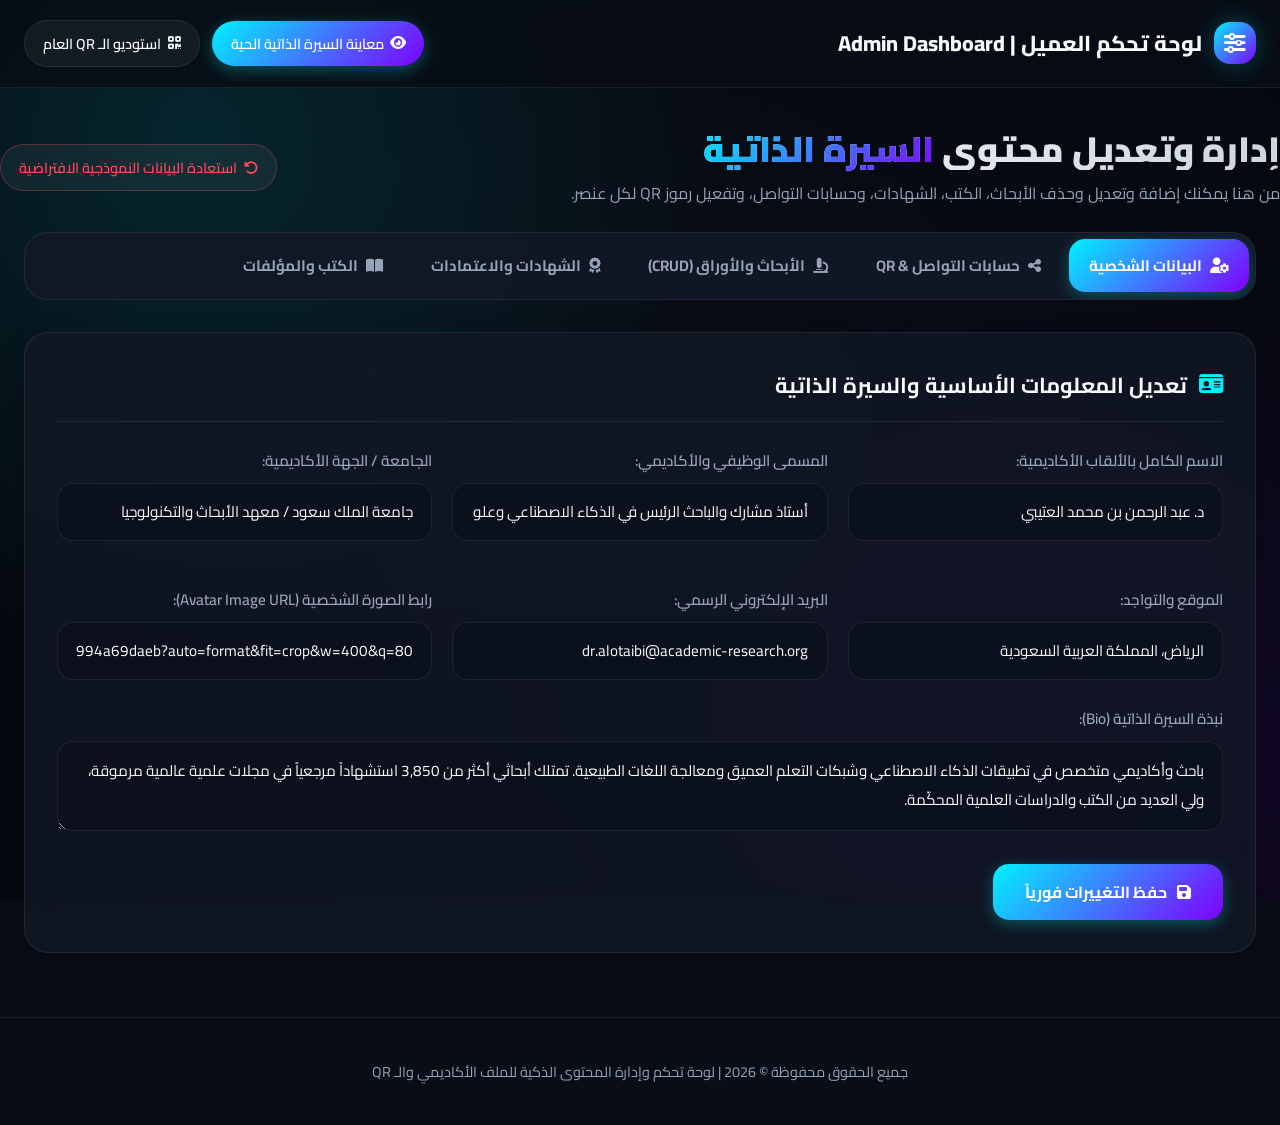
<file: dashboard.html>
<!DOCTYPE html>
<html lang="ar" dir="rtl">
<head>
  <meta charset="UTF-8">
  <meta name="viewport" content="width=device-width, initial-scale=1.0">
  <title>لوحة تحكم المستخدم | إدارة السيرة الذاتية والأبحاث ورموز QR</title>
  <meta name="description" content="لوحة تحكم مخصصة لإدارة النصوص، الأبحاث العلمية، الكتب، الشهادات، وحسابات التواصل الاجتماعي المربوطة برموز QR.">
  
  <!-- CSS Styles -->
  <link rel="stylesheet" href="styles.css">
  <!-- FontAwesome Icons -->
  <link rel="stylesheet" href="https://cdnjs.cloudflare.com/ajax/libs/font-awesome/6.5.1/css/all.min.css">
</head>
<body>

  <!-- Navigation Bar -->
  <nav class="navbar">
    <div class="container">
      <a href="dashboard.html" class="brand-logo">
        <div class="brand-icon">
          <i class="fa-solid fa-sliders"></i>
        </div>
        <span>لوحة تحكم العميل | Admin Dashboard</span>
      </a>
      <div class="nav-links">
        <a href="profile.html" target="_blank" class="btn-nav btn-nav-primary">
          <i class="fa-solid fa-eye"></i> معاينة السيرة الذاتية الحية
        </a>
        <a href="index.html" class="btn-nav btn-nav-secondary">
          <i class="fa-solid fa-qrcode"></i> استوديو الـ QR العام
        </a>
      </div>
    </div>
  </nav>

  <!-- Dashboard Header -->
  <header class="dash-header container">
    <div>
      <h1 class="hero-title" style="font-size: 2.2rem; text-align: right; margin-bottom: 0.5rem;">
        إدارة وتعديل محتوى <span>السيرة الذاتية</span>
      </h1>
      <p style="color: var(--text-secondary); font-size: 1rem;">
        من هنا يمكنك إضافة وتعديل وحذف الأبحاث، الكتب، الشهادات، وحسابات التواصل، وتفعيل رموز QR لكل عنصر.
      </p>
    </div>
    <button id="btn-reset-data" class="btn-nav btn-nav-secondary" style="border-color: rgba(255,71,87,0.3); color: var(--accent-danger);">
      <i class="fa-solid fa-rotate-left"></i> استعادة البيانات النموذجية الافتراضية
    </button>
  </header>

  <!-- Main Dashboard Tabs Container -->
  <main class="container" style="margin-bottom: 4rem;">
    
    <!-- Tab Navigation Buttons -->
    <div class="dash-nav-tabs">
      <button class="tab-btn active" data-tab="tab-profile">
        <i class="fa-solid fa-user-gear"></i> البيانات الشخصية
      </button>
      <button class="tab-btn" data-tab="tab-social">
        <i class="fa-solid fa-share-nodes"></i> حسابات التواصل & QR
      </button>
      <button class="tab-btn" data-tab="tab-research">
        <i class="fa-solid fa-microscope"></i> الأبحاث والأوراق (CRUD)
      </button>
      <button class="tab-btn" data-tab="tab-certs">
        <i class="fa-solid fa-award"></i> الشهادات والاعتمادات
      </button>
      <button class="tab-btn" data-tab="tab-books">
        <i class="fa-solid fa-book-open"></i> الكتب والمؤلفات
      </button>
    </div>

    <!-- Tab 1: Personal Profile Form -->
    <div id="tab-profile" class="tab-pane active">
      <div class="glass-card panel-box">
        <h2 class="panel-title">
          <i class="fa-solid fa-id-card" style="color: var(--primary-cyan);"></i> تعديل المعلومات الأساسية والسيرة الذاتية
        </h2>

        <form id="form-profile">
          <div style="display: grid; grid-template-columns: repeat(auto-fit, minmax(280px, 1fr)); gap: 1.25rem;">
            
            <div class="form-group">
              <label class="form-label">الاسم الكامل بالألقاب الأكاديمية:</label>
              <input type="text" name="name" class="form-input" style="direction: rtl; text-align: right;" required>
            </div>

            <div class="form-group">
              <label class="form-label">المسمى الوظيفي والأكاديمي:</label>
              <input type="text" name="title" class="form-input" style="direction: rtl; text-align: right;" required>
            </div>

            <div class="form-group">
              <label class="form-label">الجامعة / الجهة الأكاديمية:</label>
              <input type="text" name="institution" class="form-input" style="direction: rtl; text-align: right;">
            </div>

            <div class="form-group">
              <label class="form-label">الموقع والتواجد:</label>
              <input type="text" name="location" class="form-input" style="direction: rtl; text-align: right;">
            </div>

            <div class="form-group">
              <label class="form-label">البريد الإلكتروني الرسمي:</label>
              <input type="email" name="email" class="form-input">
            </div>

            <div class="form-group">
              <label class="form-label">رابط الصورة الشخصية (Avatar Image URL):</label>
              <input type="url" name="avatar" class="form-input">
            </div>

          </div>

          <div class="form-group">
            <label class="form-label">نبذة السيرة الذاتية (Bio):</label>
            <textarea name="bio" class="form-textarea" style="direction: rtl; text-align: right;"></textarea>
          </div>

          <button type="submit" class="btn-action btn-primary-action" style="width: auto; padding: 0.8rem 2rem;">
            <i class="fa-solid fa-floppy-disk"></i> حفظ التغييرات فورياً
          </button>
        </form>
      </div>
    </div>

    <!-- Tab 2: Social Links CRUD -->
    <div id="tab-social" class="tab-pane">
      <div class="glass-card panel-box">
        <div style="display: flex; justify-content: space-between; align-items: center; margin-bottom: 1.5rem;">
          <h2 class="panel-title" style="margin-bottom: 0; border: none; padding: 0;">
            <i class="fa-solid fa-share-nodes" style="color: var(--primary-cyan);"></i> إدارة روابط الحسابات ورموز QR الفرعية
          </h2>
          <button class="btn-action btn-primary-action" style="width: auto;" onclick="openAddSocialModal()">
            <i class="fa-solid fa-plus"></i> إضافة حساب جديد
          </button>
        </div>

        <table class="dash-item-table">
          <thead>
            <tr>
              <th>المنصة</th>
              <th>اسم الحساب / الرقم (Handle)</th>
              <th>حالة الـ QR</th>
              <th>الإجراءات</th>
            </tr>
          </thead>
          <tbody id="table-social-body"></tbody>
        </table>
      </div>
    </div>

    <!-- Tab 3: Research CRUD -->
    <div id="tab-research" class="tab-pane">
      <div class="glass-card panel-box">
        <div style="display: flex; justify-content: space-between; align-items: center; margin-bottom: 1.5rem;">
          <h2 class="panel-title" style="margin-bottom: 0; border: none; padding: 0;">
            <i class="fa-solid fa-microscope" style="color: var(--primary-cyan);"></i> إدارة الأبحاث والأوراق العلمية
          </h2>
          <button class="btn-action btn-primary-action" style="width: auto;" onclick="openAddResearchModal()">
            <i class="fa-solid fa-plus"></i> إضافة بحث جديد
          </button>
        </div>

        <table class="dash-item-table">
          <thead>
            <tr>
              <th>عنوان البحث</th>
              <th>المجلة / السنة</th>
              <th>الاستشهادات</th>
              <th>الإجراءات</th>
            </tr>
          </thead>
          <tbody id="table-research-body"></tbody>
        </table>
      </div>
    </div>

    <!-- Tab 4: Certificates CRUD -->
    <div id="tab-certs" class="tab-pane">
      <div class="glass-card panel-box">
        <div style="display: flex; justify-content: space-between; align-items: center; margin-bottom: 1.5rem;">
          <h2 class="panel-title" style="margin-bottom: 0; border: none; padding: 0;">
            <i class="fa-solid fa-award" style="color: var(--primary-cyan);"></i> إدارة الشهادات الأكاديمية والاعتمادات
          </h2>
          <button class="btn-action btn-primary-action" style="width: auto;" onclick="openAddCertModal()">
            <i class="fa-solid fa-plus"></i> إضافة شهادة جديدة
          </button>
        </div>

        <table class="dash-item-table">
          <thead>
            <tr>
              <th>عنوان الشهادة / الجائزة</th>
              <th>الجهة المانحة / السنة</th>
              <th>الإجراءات</th>
            </tr>
          </thead>
          <tbody id="table-certs-body"></tbody>
        </table>
      </div>
    </div>

    <!-- Tab 5: Books CRUD -->
    <div id="tab-books" class="tab-pane">
      <div class="glass-card panel-box">
        <div style="display: flex; justify-content: space-between; align-items: center; margin-bottom: 1.5rem;">
          <h2 class="panel-title" style="margin-bottom: 0; border: none; padding: 0;">
            <i class="fa-solid fa-book-open" style="color: var(--primary-cyan);"></i> إدارة الكتب والمؤلفات
          </h2>
          <button class="btn-action btn-primary-action" style="width: auto;" onclick="openAddBookModal()">
            <i class="fa-solid fa-plus"></i> إضافة كتاب جديد
          </button>
        </div>

        <table class="dash-item-table">
          <thead>
            <tr>
              <th>عنوان الكتاب</th>
              <th>دار النشر / السنة</th>
              <th>الإجراءات</th>
            </tr>
          </thead>
          <tbody id="table-books-body"></tbody>
        </table>
      </div>
    </div>

  </main>

  <!-- Footer -->
  <footer class="footer">
    <div class="container">
      <p>جميع الحقوق محفوظة © 2026 | لوحة تحكم وإدارة المحتوى الذكية للملف الأكاديمي والـ QR</p>
    </div>
  </footer>

  <!-- App Script -->
  <script src="app.js"></script>

</body>
</html>
</file>
<file: styles.css>
/* ==========================================================================
   DESIGN SYSTEM & GLOBAL STYLES
   Theme: Luxury Obsidian & Glowing Cyber-Academic Glassmorphism
   Language: RTL Arabic Optimized
   ========================================================================== */

@import url('https://fonts.googleapis.com/css2?family=Cairo:wght@300;400;500;600;700;800;900&family=Outfit:wght@400;500;600;700;800&display=swap');

:root {
  /* Color Palette */
  --bg-dark: #090d16;
  --bg-card: rgba(18, 24, 38, 0.75);
  --bg-card-hover: rgba(28, 36, 56, 0.85);
  --bg-input: rgba(12, 17, 29, 0.8);
  
  --primary-cyan: #00f2fe;
  --primary-blue: #4facfe;
  --accent-purple: #7f00ff;
  --accent-pink: #e100ff;
  --accent-gold: #ffb703;
  --accent-emerald: #00f5d4;
  --accent-danger: #ff4757;

  --text-primary: #f8fafc;
  --text-secondary: #94a3b8;
  --text-muted: #64748b;

  --border-light: rgba(255, 255, 255, 0.08);
  --border-glow: rgba(0, 242, 254, 0.3);

  --gradient-main: linear-gradient(135deg, var(--primary-cyan) 0%, var(--accent-purple) 100%);
  --gradient-card: linear-gradient(145deg, rgba(255, 255, 255, 0.05) 0%, rgba(255, 255, 255, 0.01) 100%);
  --gradient-gold: linear-gradient(135deg, #ffb703 0%, #fb8500 100%);
  --gradient-danger: linear-gradient(135deg, #ff4757 0%, #ff6b81 100%);

  --radius-sm: 8px;
  --radius-md: 16px;
  --radius-lg: 24px;
  --radius-full: 9999px;

  --shadow-glow: 0 0 25px rgba(0, 242, 254, 0.25);
  --shadow-card: 0 10px 30px -10px rgba(0, 0, 0, 0.5);

  --font-family: 'Cairo', 'Outfit', sans-serif;
  --transition-fast: all 0.2s cubic-bezier(0.4, 0, 0.2, 1);
  --transition-normal: all 0.3s cubic-bezier(0.4, 0, 0.2, 1);
}

/* Reset & Base Setup */
*, *::before, *::after {
  box-sizing: border-box;
  margin: 0;
  padding: 0;
}

html {
  scroll-behavior: smooth;
  font-family: var(--font-family);
  background-color: var(--bg-dark);
  color: var(--text-primary);
  direction: rtl;
  text-align: right;
  overflow-x: hidden;
}

body {
  min-height: 100vh;
  background: 
    radial-gradient(circle at 15% 15%, rgba(0, 242, 254, 0.12) 0%, transparent 40%),
    radial-gradient(circle at 85% 85%, rgba(127, 0, 255, 0.12) 0%, transparent 40%),
    radial-gradient(circle at 50% 50%, rgba(9, 13, 22, 1) 0%, #05080e 100%);
  background-attachment: fixed;
  display: flex;
  flex-direction: column;
}

/* Container */
.container {
  width: 100%;
  max-width: 1280px;
  margin: 0 auto;
  padding: 0 1.5rem;
}

/* Glass Card Component */
.glass-card {
  background: var(--bg-card);
  backdrop-filter: blur(16px);
  -webkit-backdrop-filter: blur(16px);
  border: 1px solid var(--border-light);
  border-radius: var(--radius-lg);
  box-shadow: var(--shadow-card);
  transition: var(--transition-normal);
  position: relative;
  overflow: hidden;
}

.glass-card:hover {
  border-color: var(--border-glow);
}

/* Navigation Bar */
.navbar {
  padding: 1.25rem 0;
  border-bottom: 1px solid var(--border-light);
  background: rgba(9, 13, 22, 0.85);
  backdrop-filter: blur(12px);
  position: sticky;
  top: 0;
  z-index: 100;
}

.navbar .container {
  display: flex;
  justify-content: space-between;
  align-items: center;
}

.brand-logo {
  display: flex;
  align-items: center;
  gap: 0.75rem;
  text-decoration: none;
  color: var(--text-primary);
  font-weight: 800;
  font-size: 1.35rem;
}

.brand-icon {
  width: 42px;
  height: 42px;
  background: var(--gradient-main);
  border-radius: var(--radius-md);
  display: flex;
  align-items: center;
  justify-content: center;
  color: #fff;
  box-shadow: var(--shadow-glow);
}

.nav-links {
  display: flex;
  gap: 0.75rem;
  align-items: center;
}

.btn-nav {
  padding: 0.55rem 1.15rem;
  border-radius: var(--radius-full);
  font-size: 0.9rem;
  font-weight: 600;
  text-decoration: none;
  transition: var(--transition-fast);
  display: inline-flex;
  align-items: center;
  gap: 0.4rem;
  cursor: pointer;
  border: none;
  font-family: var(--font-family);
}

.btn-nav-primary {
  background: var(--gradient-main);
  color: #fff;
  box-shadow: 0 4px 15px rgba(0, 242, 254, 0.3);
}

.btn-nav-primary:hover {
  transform: translateY(-2px);
  box-shadow: 0 6px 20px rgba(0, 242, 254, 0.5);
}

.btn-nav-secondary {
  background: rgba(255, 255, 255, 0.05);
  color: var(--text-primary);
  border: 1px solid var(--border-light);
}

.btn-nav-secondary:hover {
  background: rgba(255, 255, 255, 0.1);
  border-color: var(--primary-cyan);
}

/* Header / Hero Section */
.hero-header {
  padding: 3.5rem 0 2rem;
  text-align: center;
}

.badge-tag {
  display: inline-flex;
  align-items: center;
  gap: 0.5rem;
  padding: 0.4rem 1rem;
  border-radius: var(--radius-full);
  background: rgba(0, 242, 254, 0.08);
  border: 1px solid rgba(0, 242, 254, 0.25);
  color: var(--primary-cyan);
  font-size: 0.9rem;
  font-weight: 700;
  margin-bottom: 1rem;
}

.hero-title {
  font-size: 2.75rem;
  font-weight: 900;
  line-height: 1.2;
  margin-bottom: 1rem;
  background: linear-gradient(135deg, #ffffff 0%, #cbd5e1 100%);
  -webkit-background-clip: text;
  -webkit-text-fill-color: transparent;
}

.hero-title span {
  background: var(--gradient-main);
  -webkit-background-clip: text;
  -webkit-text-fill-color: transparent;
}

.hero-subtitle {
  font-size: 1.15rem;
  color: var(--text-secondary);
  max-width: 680px;
  margin: 0 auto;
  line-height: 1.7;
}

/* Studio Layout (Main Grid) */
.studio-grid {
  display: grid;
  grid-template-columns: 1fr 440px;
  gap: 2rem;
  margin-top: 2rem;
  margin-bottom: 4rem;
}

@media (max-width: 1024px) {
  .studio-grid {
    grid-template-columns: 1fr;
  }
}

/* Control Panel */
.panel-box {
  padding: 2rem;
}

.panel-title {
  font-size: 1.35rem;
  font-weight: 700;
  margin-bottom: 1.5rem;
  display: flex;
  align-items: center;
  gap: 0.75rem;
  color: var(--text-primary);
  border-bottom: 1px solid var(--border-light);
  padding-bottom: 1rem;
}

.form-group {
  margin-bottom: 1.5rem;
}

.form-label {
  display: block;
  font-size: 0.95rem;
  font-weight: 600;
  color: var(--text-secondary);
  margin-bottom: 0.5rem;
}

.form-input, .form-textarea, .form-select {
  width: 100%;
  padding: 0.85rem 1.15rem;
  background: var(--bg-input);
  border: 1px solid var(--border-light);
  border-radius: var(--radius-md);
  color: var(--text-primary);
  font-family: var(--font-family);
  font-size: 0.95rem;
  transition: var(--transition-fast);
}

.form-textarea {
  min-height: 90px;
  resize: vertical;
}

.form-input:focus, .form-textarea:focus, .form-select:focus {
  outline: none;
  border-color: var(--primary-cyan);
  box-shadow: 0 0 15px rgba(0, 242, 254, 0.2);
}

.form-select option {
  background-color: var(--bg-dark);
  color: var(--text-primary);
}

/* Preset Buttons */
.preset-chips {
  display: flex;
  flex-wrap: wrap;
  gap: 0.6rem;
  margin-top: 0.75rem;
}

.chip-btn {
  padding: 0.5rem 1rem;
  border-radius: var(--radius-full);
  background: rgba(255, 255, 255, 0.04);
  border: 1px solid var(--border-light);
  color: var(--text-secondary);
  font-size: 0.85rem;
  font-weight: 600;
  cursor: pointer;
  transition: var(--transition-fast);
  display: flex;
  align-items: center;
  gap: 0.4rem;
}

.chip-btn:hover, .chip-btn.active {
  background: rgba(0, 242, 254, 0.12);
  border-color: var(--primary-cyan);
  color: var(--primary-cyan);
}

/* Customization Tools Grid */
.tools-grid {
  display: grid;
  grid-template-columns: repeat(auto-fit, minmax(180px, 1fr));
  gap: 1rem;
  margin-top: 1rem;
}

.color-picker-box {
  display: flex;
  align-items: center;
  gap: 0.75rem;
  background: var(--bg-input);
  padding: 0.6rem 1rem;
  border-radius: var(--radius-md);
  border: 1px solid var(--border-light);
}

.color-input {
  -webkit-appearance: none;
  -moz-appearance: none;
  appearance: none;
  width: 32px;
  height: 32px;
  background-color: transparent;
  border: none;
  cursor: pointer;
  border-radius: 50%;
}

.color-input::-webkit-color-swatch {
  border-radius: 50%;
  border: 2px solid #ffffff33;
}

/* QR Code Display & Phone Mockup */
.preview-panel {
  display: flex;
  flex-direction: column;
  align-items: center;
  justify-content: center;
  padding: 2rem;
  text-align: center;
}

.phone-mockup {
  width: 100%;
  max-width: 340px;
  background: linear-gradient(180deg, #1e293b 0%, #0f172a 100%);
  border: 3px solid rgba(255, 255, 255, 0.15);
  border-radius: 40px;
  padding: 1.5rem 1rem;
  box-shadow: 0 20px 40px rgba(0, 0, 0, 0.6), 0 0 30px rgba(0, 242, 254, 0.15);
  position: relative;
}

.phone-notch {
  width: 100px;
  height: 18px;
  background: #090d16;
  border-radius: 0 0 12px 12px;
  margin: 0 auto 1.25rem;
}

.qr-wrapper {
  background: #ffffff;
  padding: 1.25rem;
  border-radius: var(--radius-lg);
  box-shadow: 0 8px 25px rgba(0, 0, 0, 0.3);
  display: inline-block;
  margin-bottom: 1.25rem;
  position: relative;
  transition: var(--transition-normal);
}

.qr-wrapper canvas, .qr-wrapper svg, .qr-wrapper img {
  display: block;
  max-width: 100%;
  height: auto;
  border-radius: var(--radius-sm);
  margin: 0 auto;
}

/* Laser Scanner Animation */
.scan-line {
  position: absolute;
  top: 0;
  left: 0;
  right: 0;
  height: 3px;
  background: var(--primary-cyan);
  box-shadow: 0 0 15px var(--primary-cyan), 0 0 25px var(--primary-cyan);
  opacity: 0;
  transition: opacity 0.3s ease;
}

.phone-mockup.scanning .scan-line {
  opacity: 1;
  animation: scanMove 2s infinite ease-in-out;
}

@keyframes scanMove {
  0% { top: 1.25rem; }
  50% { top: calc(100% - 1.25rem); }
  100% { top: 1.25rem; }
}

.qr-info-text {
  font-size: 0.9rem;
  color: var(--text-secondary);
  margin-bottom: 1.25rem;
}

.qr-target-url {
  font-family: monospace;
  font-size: 0.85rem;
  color: var(--primary-cyan);
  background: rgba(0, 242, 254, 0.1);
  padding: 0.4rem 0.8rem;
  border-radius: var(--radius-sm);
  display: inline-block;
  max-width: 100%;
  overflow: hidden;
  text-overflow: ellipsis;
  white-space: nowrap;
  direction: ltr;
}

/* Actions Group */
.action-buttons {
  display: flex;
  flex-direction: column;
  gap: 0.75rem;
  width: 100%;
  margin-top: 1.5rem;
}

.btn-action {
  width: 100%;
  padding: 0.9rem 1.5rem;
  border-radius: var(--radius-md);
  font-size: 1rem;
  font-weight: 700;
  border: none;
  cursor: pointer;
  transition: var(--transition-fast);
  display: flex;
  align-items: center;
  justify-content: center;
  gap: 0.6rem;
  font-family: var(--font-family);
  text-decoration: none;
}

.btn-primary-action {
  background: var(--gradient-main);
  color: #fff;
  box-shadow: 0 4px 15px rgba(0, 242, 254, 0.3);
}

.btn-primary-action:hover {
  transform: translateY(-2px);
  box-shadow: 0 6px 25px rgba(0, 242, 254, 0.5);
}

.btn-secondary-action {
  background: rgba(255, 255, 255, 0.05);
  color: var(--text-primary);
  border: 1px solid var(--border-light);
}

.btn-secondary-action:hover {
  background: rgba(255, 255, 255, 0.1);
  border-color: var(--primary-cyan);
}

.btn-gold-action {
  background: var(--gradient-gold);
  color: #090d16;
  font-weight: 800;
  box-shadow: 0 4px 15px rgba(255, 183, 3, 0.3);
}

.btn-gold-action:hover {
  transform: translateY(-2px);
  box-shadow: 0 6px 20px rgba(255, 183, 3, 0.5);
}

.action-row {
  display: grid;
  grid-template-columns: 1fr 1fr;
  gap: 0.75rem;
}

/* ==========================================================================
   CLEAN & ELEGANT SOCIAL CARDS & QR CHIPS (Fixed text wrapping)
   ========================================================================== */

.social-cards-grid {
  display: flex;
  flex-wrap: wrap;
  gap: 0.85rem;
  margin-top: 1.5rem;
}

.social-card-item {
  background: rgba(255, 255, 255, 0.04);
  border: 1px solid var(--border-light);
  border-radius: var(--radius-full);
  padding: 0.5rem 1rem 0.5rem 1.25rem;
  display: inline-flex;
  align-items: center;
  gap: 0.85rem;
  transition: var(--transition-fast);
  cursor: pointer;
  max-width: 100%;
}

.social-card-item:hover {
  background: rgba(0, 242, 254, 0.08);
  border-color: var(--primary-cyan);
  transform: translateY(-2px);
}

.social-card-info {
  display: flex;
  align-items: center;
  gap: 0.6rem;
  overflow: hidden;
}

.social-card-icon {
  width: 32px;
  height: 32px;
  border-radius: 50%;
  background: rgba(0, 242, 254, 0.12);
  color: var(--primary-cyan);
  display: flex;
  align-items: center;
  justify-content: center;
  font-size: 1.1rem;
  flex-shrink: 0;
}

.social-card-text {
  display: flex;
  flex-direction: column;
  line-height: 1.2;
}

.social-card-platform {
  font-size: 0.9rem;
  font-weight: 700;
  color: var(--text-primary);
  white-space: nowrap;
}

.social-card-handle {
  font-size: 0.78rem;
  color: var(--text-secondary);
  direction: ltr;
  text-align: right;
  font-family: monospace;
  overflow: hidden;
  text-overflow: ellipsis;
  white-space: nowrap;
  max-width: 180px;
}

.btn-qr-chip {
  background: rgba(0, 242, 254, 0.15);
  color: var(--primary-cyan);
  border: 1px solid rgba(0, 242, 254, 0.3);
  padding: 0.35rem 0.75rem;
  border-radius: var(--radius-full);
  font-size: 0.8rem;
  font-weight: 700;
  cursor: pointer;
  display: inline-flex;
  align-items: center;
  gap: 0.4rem;
  transition: var(--transition-fast);
  flex-shrink: 0;
}

.btn-qr-chip:hover {
  background: var(--gradient-main);
  color: #ffffff;
  border-color: transparent;
  box-shadow: 0 2px 10px rgba(0, 242, 254, 0.4);
}

/* ==========================================================================
   COMPACT PURE QR MODAL POPUP (Sized precisely for QR Code)
   ========================================================================== */

.compact-qr-modal-content {
  width: 90%;
  max-width: 320px;
  padding: 1.5rem 1.25rem 1.25rem;
  text-align: center;
  background: var(--bg-card);
  border: 1px solid var(--border-glow);
  border-radius: var(--radius-lg);
  box-shadow: 0 20px 50px rgba(0, 0, 0, 0.8), var(--shadow-glow);
  position: relative;
  transform: translateY(20px);
  transition: var(--transition-normal);
}

.modal-overlay.active .compact-qr-modal-content {
  transform: translateY(0);
}

.compact-qr-title {
  font-size: 1.1rem;
  font-weight: 800;
  color: var(--text-primary);
  margin-bottom: 1rem;
  display: flex;
  align-items: center;
  justify-content: center;
  gap: 0.5rem;
}

/* ==========================================================================
   GITHUB-STYLE SLIDING SIDEBAR DRAWER (⚙️ Settings & Admin Panel)
   ========================================================================== */

.drawer-trigger-btn {
  background: rgba(255, 255, 255, 0.05);
  border: 1px solid var(--border-light);
  width: 44px;
  height: 44px;
  border-radius: 50%;
  color: var(--text-primary);
  font-size: 1.15rem;
  cursor: pointer;
  display: flex;
  align-items: center;
  justify-content: center;
  transition: var(--transition-fast);
}

.drawer-trigger-btn:hover {
  background: var(--gradient-main);
  color: #ffffff;
  border-color: transparent;
  box-shadow: var(--shadow-glow);
}

.github-drawer-overlay {
  position: fixed;
  inset: 0;
  background: rgba(0, 0, 0, 0.75);
  backdrop-filter: blur(8px);
  z-index: 1500;
  opacity: 0;
  pointer-events: none;
  transition: var(--transition-normal);
}

.github-drawer-overlay.active {
  opacity: 1;
  pointer-events: auto;
}

.github-drawer-content {
  position: fixed;
  top: 0;
  right: -380px;
  width: 100%;
  max-width: 360px;
  height: 100vh;
  background: #0d1322;
  border-left: 1px solid var(--border-light);
  box-shadow: -10px 0 30px rgba(0, 0, 0, 0.7);
  z-index: 1501;
  padding: 2rem 1.5rem;
  transition: right 0.35s cubic-bezier(0.4, 0, 0.2, 1);
  display: flex;
  flex-direction: column;
}

.github-drawer-overlay.active .github-drawer-content {
  right: 0;
}

.drawer-header {
  display: flex;
  align-items: center;
  justify-content: space-between;
  border-bottom: 1px solid var(--border-light);
  padding-bottom: 1.25rem;
  margin-bottom: 1.5rem;
}

.drawer-title {
  font-size: 1.2rem;
  font-weight: 800;
  display: flex;
  align-items: center;
  gap: 0.6rem;
  color: var(--text-primary);
}

.drawer-links-list {
  display: flex;
  flex-direction: column;
  gap: 0.75rem;
}

.drawer-item-link {
  padding: 0.9rem 1.25rem;
  border-radius: var(--radius-md);
  background: rgba(255, 255, 255, 0.03);
  border: 1px solid var(--border-light);
  color: var(--text-primary);
  text-decoration: none;
  font-weight: 700;
  font-size: 0.95rem;
  display: flex;
  align-items: center;
  gap: 0.75rem;
  transition: var(--transition-fast);
}

.drawer-item-link:hover {
  background: rgba(0, 242, 254, 0.12);
  border-color: var(--primary-cyan);
  color: var(--primary-cyan);
  transform: translateX(-4px);
}

/* ==========================================================================
   ACADEMIC PORTFOLIO / PROFILE PAGE STYLES
   ========================================================================== */

.profile-hero {
  padding: 3rem 0 1.5rem;
}

.profile-header-card {
  padding: 2.5rem;
  display: grid;
  grid-template-columns: 180px 1fr;
  gap: 2.5rem;
  align-items: center;
}

@media (max-width: 768px) {
  .profile-header-card {
    grid-template-columns: 1fr;
    text-align: center;
  }
}

.profile-avatar-wrapper {
  position: relative;
  width: 170px;
  height: 170px;
  margin: 0 auto;
}

.profile-avatar {
  width: 100%;
  height: 100%;
  border-radius: 50%;
  object-fit: cover;
  border: 4px solid var(--primary-cyan);
  box-shadow: 0 0 25px rgba(0, 242, 254, 0.4);
  background: #1e293b;
}

.verified-badge {
  position: absolute;
  bottom: 8px;
  left: 8px;
  width: 36px;
  height: 36px;
  background: var(--accent-emerald);
  color: #090d16;
  border-radius: 50%;
  display: flex;
  align-items: center;
  justify-content: center;
  border: 3px solid var(--bg-dark);
  font-size: 1.1rem;
}

.profile-info h1 {
  font-size: 2.25rem;
  font-weight: 900;
  margin-bottom: 0.4rem;
}

.profile-title {
  font-size: 1.15rem;
  color: var(--primary-cyan);
  font-weight: 700;
  margin-bottom: 1rem;
}

.profile-bio {
  color: var(--text-secondary);
  line-height: 1.7;
  font-size: 1rem;
  margin-bottom: 1.5rem;
}

.profile-meta-tags {
  display: flex;
  flex-wrap: wrap;
  gap: 0.75rem;
}

.meta-chip {
  background: rgba(255, 255, 255, 0.05);
  border: 1px solid var(--border-light);
  padding: 0.4rem 0.9rem;
  border-radius: var(--radius-full);
  font-size: 0.88rem;
  color: var(--text-secondary);
  display: flex;
  align-items: center;
  gap: 0.4rem;
}

/* Metric Counter Cards Grid */
.metrics-grid {
  display: grid;
  grid-template-columns: repeat(auto-fit, minmax(200px, 1fr));
  gap: 1.25rem;
  margin: 2rem 0 3rem;
}

.metric-card {
  padding: 1.5rem;
  text-align: center;
}

.metric-number {
  font-size: 2.5rem;
  font-weight: 900;
  background: var(--gradient-main);
  -webkit-background-clip: text;
  -webkit-text-fill-color: transparent;
  font-family: 'Outfit', sans-serif;
  margin-bottom: 0.2rem;
}

.metric-label {
  font-size: 0.95rem;
  color: var(--text-secondary);
  font-weight: 600;
}

/* Sections & Tabs */
.section-head {
  display: flex;
  justify-content: space-between;
  align-items: center;
  margin-bottom: 1.75rem;
  border-bottom: 2px solid var(--border-light);
  padding-bottom: 0.75rem;
}

.section-title {
  font-size: 1.6rem;
  font-weight: 800;
  display: flex;
  align-items: center;
  gap: 0.75rem;
  color: var(--text-primary);
}

.section-icon {
  color: var(--primary-cyan);
}

/* Academic Showcase Cards */
.cards-list {
  display: flex;
  flex-direction: column;
  gap: 1.25rem;
  margin-bottom: 3.5rem;
}

.academic-card {
  padding: 1.75rem;
  display: grid;
  grid-template-columns: 1fr auto;
  gap: 1.5rem;
  align-items: center;
}

@media (max-width: 640px) {
  .academic-card {
    grid-template-columns: 1fr;
  }
}

.academic-type-tag {
  display: inline-block;
  padding: 0.25rem 0.75rem;
  border-radius: var(--radius-sm);
  font-size: 0.8rem;
  font-weight: 700;
  margin-bottom: 0.6rem;
}

.type-paper {
  background: rgba(0, 242, 254, 0.15);
  color: var(--primary-cyan);
}

.type-cert {
  background: rgba(255, 183, 3, 0.15);
  color: var(--accent-gold);
}

.type-book {
  background: rgba(127, 0, 255, 0.15);
  color: var(--accent-purple);
}

.academic-card-title {
  font-size: 1.2rem;
  font-weight: 700;
  margin-bottom: 0.5rem;
  color: var(--text-primary);
}

.academic-card-meta {
  font-size: 0.9rem;
  color: var(--text-secondary);
  display: flex;
  flex-wrap: wrap;
  gap: 1.25rem;
  margin-bottom: 0.75rem;
}

.academic-card-desc {
  font-size: 0.95rem;
  color: var(--text-muted);
  line-height: 1.6;
}

.btn-card-link {
  padding: 0.6rem 1.25rem;
  background: rgba(255, 255, 255, 0.05);
  border: 1px solid var(--border-light);
  border-radius: var(--radius-md);
  color: var(--text-primary);
  text-decoration: none;
  font-weight: 600;
  font-size: 0.9rem;
  display: inline-flex;
  align-items: center;
  gap: 0.5rem;
  transition: var(--transition-fast);
  white-space: nowrap;
}

.btn-card-link:hover {
  background: var(--gradient-main);
  border-color: transparent;
  color: #fff;
  transform: translateY(-2px);
}

.card-actions-group {
  display: flex;
  flex-direction: column;
  gap: 0.5rem;
  align-items: flex-end;
}

@media (max-width: 640px) {
  .card-actions-group {
    align-items: stretch;
    flex-direction: row;
    flex-wrap: wrap;
  }
}

/* Books Showcase Grid */
.books-grid {
  display: grid;
  grid-template-columns: repeat(auto-fit, minmax(260px, 1fr));
  gap: 1.5rem;
  margin-bottom: 3.5rem;
}

.book-card {
  padding: 1.5rem;
  display: flex;
  flex-direction: column;
}

.book-cover {
  width: 100%;
  height: 280px;
  object-fit: cover;
  border-radius: var(--radius-md);
  margin-bottom: 1.25rem;
  box-shadow: 0 10px 20px rgba(0, 0, 0, 0.5);
  background: #1e293b;
}

.book-title {
  font-size: 1.15rem;
  font-weight: 700;
  margin-bottom: 0.4rem;
}

.book-meta {
  font-size: 0.85rem;
  color: var(--text-secondary);
  margin-bottom: 1rem;
}

/* ==========================================================================
   CLIENT DASHBOARD STYLES (CRUD & TABS)
   ========================================================================== */

.dash-header {
  padding: 2.5rem 0 1.5rem;
  display: flex;
  justify-content: space-between;
  align-items: center;
  flex-wrap: wrap;
  gap: 1rem;
}

.dash-nav-tabs {
  display: flex;
  gap: 0.5rem;
  background: rgba(18, 24, 38, 0.9);
  padding: 0.4rem;
  border-radius: var(--radius-lg);
  border: 1px solid var(--border-light);
  overflow-x: auto;
  margin-bottom: 2rem;
}

.tab-btn {
  padding: 0.75rem 1.25rem;
  border-radius: var(--radius-md);
  background: transparent;
  border: none;
  color: var(--text-secondary);
  font-size: 0.95rem;
  font-weight: 700;
  font-family: var(--font-family);
  cursor: pointer;
  transition: var(--transition-fast);
  display: flex;
  align-items: center;
  gap: 0.5rem;
  white-space: nowrap;
}

.tab-btn:hover {
  color: var(--text-primary);
  background: rgba(255, 255, 255, 0.05);
}

.tab-btn.active {
  background: var(--gradient-main);
  color: #ffffff;
  box-shadow: 0 4px 15px rgba(0, 242, 254, 0.3);
}

.tab-pane {
  display: none;
}

.tab-pane.active {
  display: block;
}

.dash-item-table {
  width: 100%;
  border-collapse: collapse;
  margin-top: 1rem;
}

.dash-item-table th, .dash-item-table td {
  padding: 1rem 1.25rem;
  text-align: right;
  border-bottom: 1px solid var(--border-light);
}

.dash-item-table th {
  background: rgba(255, 255, 255, 0.03);
  color: var(--text-secondary);
  font-size: 0.9rem;
  font-weight: 700;
}

.btn-icon-action {
  width: 36px;
  height: 36px;
  border-radius: var(--radius-sm);
  border: 1px solid var(--border-light);
  background: rgba(255, 255, 255, 0.05);
  color: var(--text-primary);
  cursor: pointer;
  display: inline-flex;
  align-items: center;
  justify-content: center;
  transition: var(--transition-fast);
}

.btn-icon-action:hover {
  background: rgba(0, 242, 254, 0.15);
  border-color: var(--primary-cyan);
  color: var(--primary-cyan);
}

.btn-icon-action.danger:hover {
  background: rgba(255, 71, 87, 0.15);
  border-color: var(--accent-danger);
  color: var(--accent-danger);
}

/* Modal Overlay Base */
.modal-overlay {
  position: fixed;
  inset: 0;
  background: rgba(0, 0, 0, 0.82);
  backdrop-filter: blur(12px);
  display: flex;
  align-items: center;
  justify-content: center;
  z-index: 2000;
  opacity: 0;
  pointer-events: none;
  transition: var(--transition-normal);
}

.modal-overlay.active {
  opacity: 1;
  pointer-events: auto;
}

.modal-close-btn {
  position: absolute;
  top: 1rem;
  left: 1rem;
  background: rgba(255, 255, 255, 0.05);
  border: 1px solid var(--border-light);
  width: 32px;
  height: 32px;
  border-radius: 50%;
  color: var(--text-secondary);
  font-size: 1rem;
  cursor: pointer;
  display: flex;
  align-items: center;
  justify-content: center;
  transition: var(--transition-fast);
  z-index: 10;
}

.modal-close-btn:hover {
  background: rgba(255, 71, 87, 0.2);
  color: var(--accent-danger);
}

/* Toast Notifications */
.toast-container {
  position: fixed;
  bottom: 2rem;
  left: 2rem;
  z-index: 3000;
  display: flex;
  flex-direction: column;
  gap: 0.75rem;
}

.toast {
  background: rgba(18, 24, 38, 0.95);
  border: 1px solid var(--primary-cyan);
  padding: 0.9rem 1.5rem;
  border-radius: var(--radius-md);
  color: var(--text-primary);
  font-weight: 600;
  box-shadow: 0 10px 25px rgba(0, 0, 0, 0.5);
  display: flex;
  align-items: center;
  gap: 0.75rem;
  animation: slideIn 0.3s ease forwards;
}

@keyframes slideIn {
  from { opacity: 0; transform: translateX(-30px); }
  to { opacity: 1; transform: translateX(0); }
}

/* Footer */
.footer {
  margin-top: auto;
  padding: 2.5rem 0;
  border-top: 1px solid var(--border-light);
  text-align: center;
  color: var(--text-secondary);
  font-size: 0.9rem;
}
</file>
